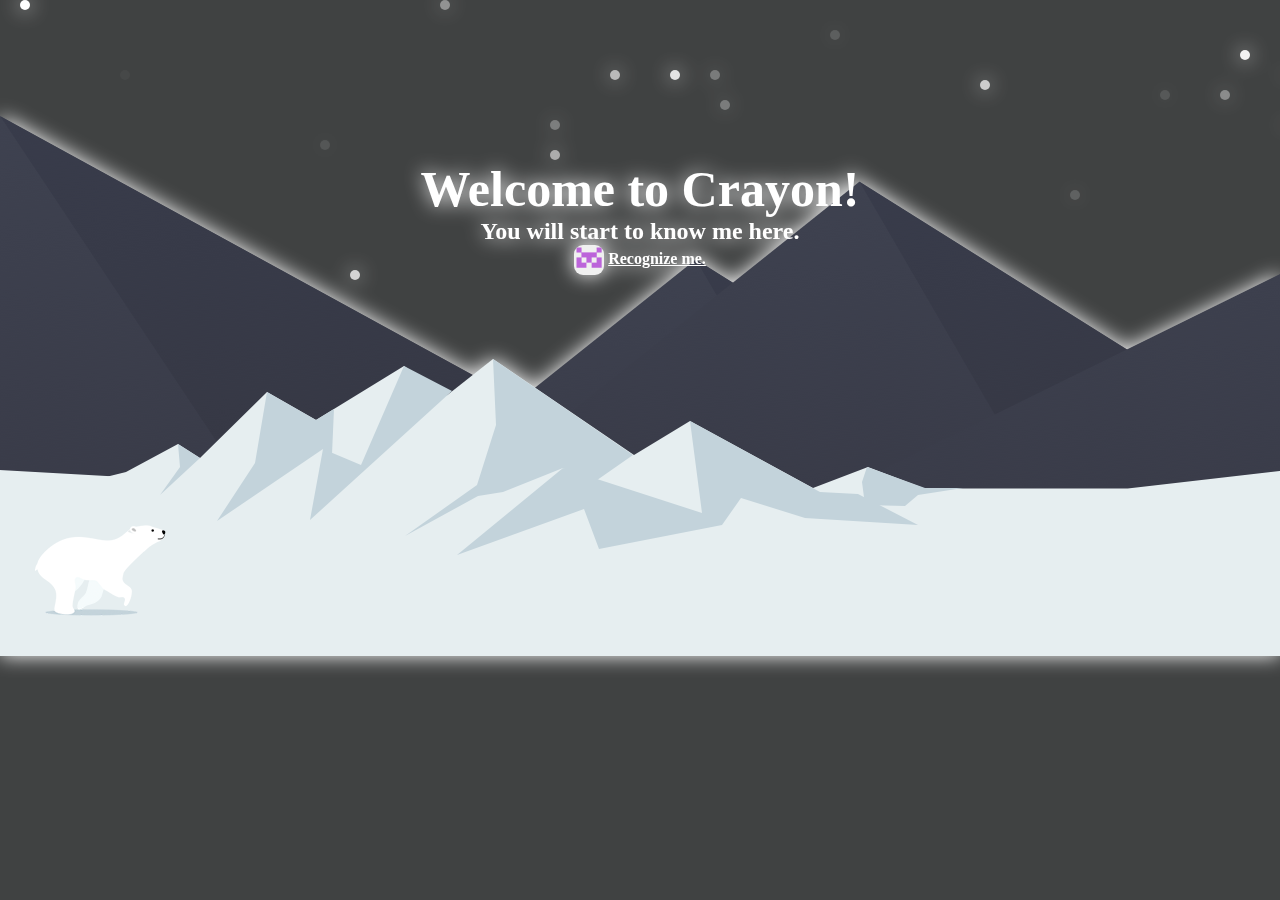
<file: index.html>
<!DOCTYPE html>
<html lang="en">
<body>
<head>
    <meta charset="UTF-8">
    <meta http-equiv="X-UA-Compatible" content="IE=edge">
    <meta name="viewport" content="width=device-width, initial-scale=1.0">
    <title>首页</title>
    <link rel="stylesheet" href="css/cover.css">
    <link rel="icon" href="me.ico">
</head>
<div class="bg">
    <div class="introduce">
        <h1 style="font-size: 50px;">Welcome to Crayon!</h1>
        <h2>You will start to know me here.</h2>
        <a href="./introduce.html"><img src="./img/me.png" style="cursor: pointer;"></a>
        <a href="./introduce.html" style="font-weight: 800; color: rgb(255, 255, 255);">Recognize me.</a>
    </div>
    <div class="snow-bg">
        <div class="snow"></div>
    </div>
    <section class="first-bg">
    </section>
    <section class="second-bg">
    </section>
</div>
<footer></footer>

</body>
<script>
    let snowBg = document.querySelector('.snow-bg');
    const fragment = document.createDocumentFragment();
    let arr = [];

    //随机生成雪花区域
    function creatSown(num) {
        for (var i = 0; i < num; i++) {
            var snow = document.createElement('div');
            snow.className = 'snow';
            setInterval(() => {

            }, 3000)
            snow.style.background = 'rgba(255, 255, 255,' + Math.random() + ' )';
            //随机生成的位置
            snow.style.top = Math.floor(Math.random() * 50) + '0px';
            snow.style.left = Math.floor(Math.random() * 130) + '0px';
            snowBg.appendChild(snow);
        }

    }
    //传递想要生生成的数量
    const num = Math.floor(Math.random(0, 1) * 100);
    creatSown(num);

</script>

</html>
</file>
<file: css/cover.css>
* {
    padding: 0;
    margin: 0;
    box-sizing: border-box;
}

body {
    background-color: rgba(43, 46, 46, 0.9);
    filter: drop-shadow(0 0 10px white);
}

.bg {
    position: relative;
}

.introduce {
    position: absolute;
    width: 600px;
    z-index: 999;
    left: 50%;
    margin-top: 160px;
    transform: translateX( -50%);
    color: #fff;
    text-align: center;
}

.introduce img {
    width: 30px;
    height: 30px;
    border-radius: 30%;
    vertical-align: middle;
}

.snow {
    position: absolute;
    width: 10px;
    height: 10px;
    left: 20px;
    background: rgba(255, 255, 255, 1);
    border-radius: 50%;
}

.first-bg {
    position: absolute;
    margin-top: 320px;
    width: 100%;
    height: 336px;
    background: url(../img/bg1.png) no-repeat;
    animation: first-bg 70s linear infinite;
    z-index: 1;
}

.second-bg {
    position: absolute;
    margin-top: 80px;
    width: 100%;
    height: 569px;
    background: url(../img/bg2.png) no-repeat;
    animation: second-bg 85s linear infinite;
}

footer {
    position: absolute;
    margin-top: 520px;
    width: 200px;
    height: 100px;
    background: url(../img/bear.png) no-repeat;
    animation: bearMove 1s steps(8) infinite, Move 5s linear forwards;
    z-index: 1;
}

@keyframes bearMove {
    0% {
        background-position: 0 0;
    }
    100% {
        background-position: -1600px 0;
    }
}

@keyframes Move {
    0% {
        left: 0%;
    }
    100% {
        left: 50%;
        transform: translateX(-50%);
    }
}

@keyframes first-bg {
    0% {
        background-position: 0 0;
    }
    100% {
        background-position: -2400px 0;
    }
}

@keyframes second-bg {
    0% {
        background-position: 0 0;
    }
    100% {
        background-position: -2400px 0;
    }
}
</file>
